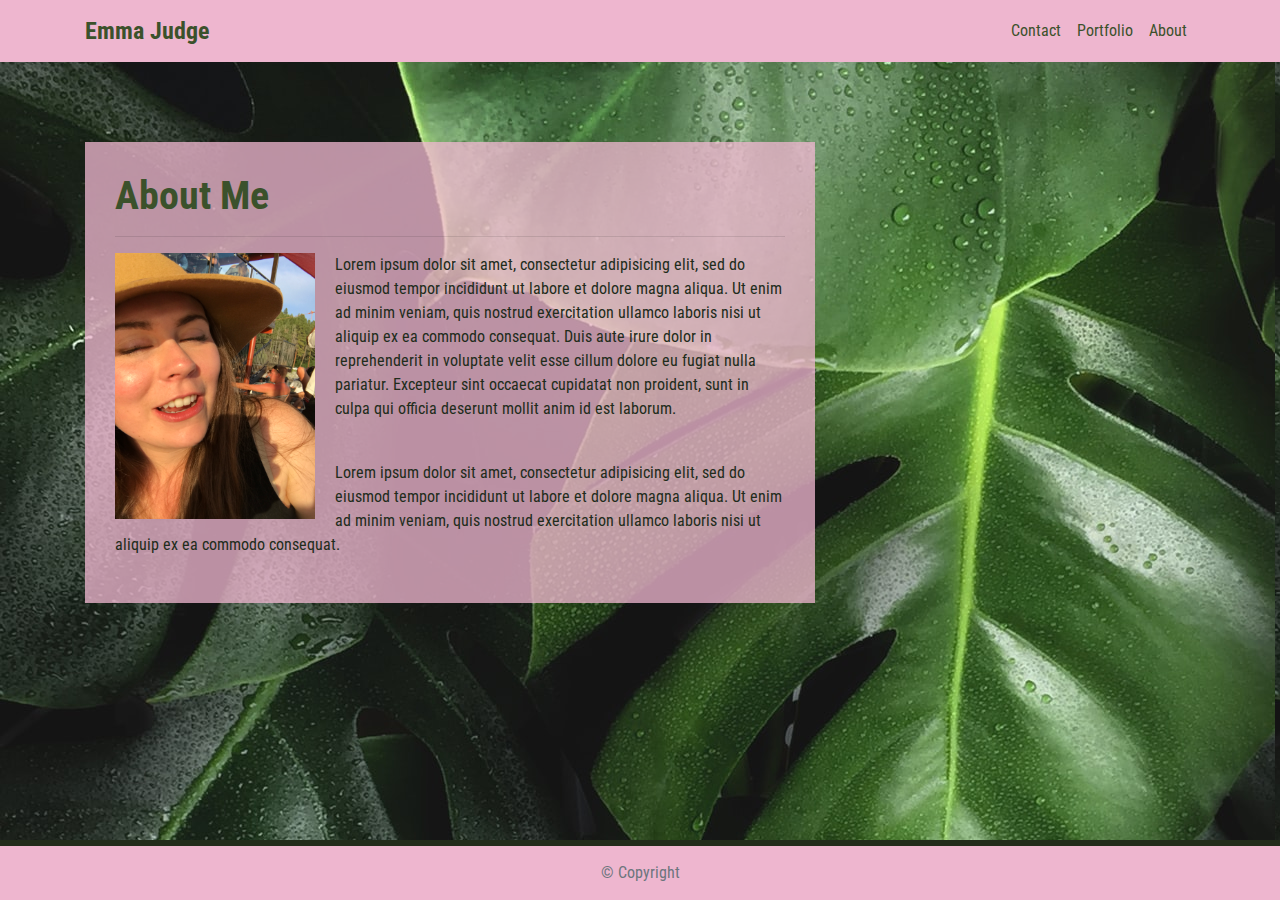
<file: index.html>
<!DOCTYPE html>
<html lang="en-us">

<head>
    <meta charset="UTF-8">
    <meta name="viewport" content="width=device-width, initial-scale=1.0">
    <meta http-equiv="X-UA-Compatible" content="ie=edge">
    <title>emma judge | about</title> 
       <!-- Boostrap Stylesheet -->
       <link rel="stylesheet" href="https://maxcdn.bootstrapcdn.com/bootstrap/4.0.0/css/bootstrap.min.css">
       <!-- Google Fonts -->
      <link href="https://fonts.googleapis.com/css?family=Roboto+Condensed|Vibes&display=swap" rel="stylesheet"> 
    <!-- Our own CSS stylesheet -->
    <link rel="stylesheet" href="assets/css/style.css" media="screen">
</head>

<body>
    <nav class="navbar navbar-expand-lg">
        <div class="container">
            <!-- Brand and toggle get grouped for better mobile display --> <a class="navbar-brand" href="/"
                id="logo">Emma Judge</a> <button class="navbar-toggler" type="button" data-toggle="collapse"
                data-target="#navbarTogglerDemo01" aria-controls="navbarTogglerDemo01" aria-expanded="true"
                aria-label="Toggle navigation"> <span class="navbar-toggler-icon"></span> </button>
            <!-- Collect the nav links, forms, and other content for toggling -->
            <div class="collapse navbar-collapse" id="navbarTogglerDemo01">
                <ul class="navbar-nav ml-auto mt-2 mt-lg-0">
                    <li class="nav-item"> <a class="nav-link" href="contact.html">Contact</a> </li>
                    <li class="nav-item"> <a class="nav-link" href="portfolio.html">Portfolio</a> </li>
                    <li class="nav-item active"> <a class="nav-link" href="index.html">About</a> </li>
                </ul>
            </div> <!-- /.navbar-collapse -->
        </div> <!-- /.container -->
    </nav> <!-- End of navbar -->
    
    <!-- Start of container -->
    <main class="container">
        <section class="row">
            <div class="col-md-8">
                <article class="block">
                    <h1 class="block-header">About Me</h1>
                    <hr /> <img src="assets/images/Emma.JPG" alt="" id="about-image" />
                    <p>Lorem ipsum dolor sit amet, consectetur adipisicing elit, sed do eiusmod tempor incididunt ut
                        labore et dolore magna aliqua. Ut enim ad minim veniam, quis nostrud exercitation ullamco
                        laboris nisi ut aliquip ex ea commodo consequat. Duis aute irure dolor in reprehenderit in
                        voluptate velit esse cillum dolore eu fugiat nulla pariatur. Excepteur sint occaecat cupidatat
                        non proident, sunt in culpa qui officia deserunt mollit anim id est laborum.</p> <br />
                    <p>Lorem ipsum dolor sit amet, consectetur adipisicing elit, sed do eiusmod tempor incididunt ut
                        labore et dolore magna aliqua. Ut enim ad minim veniam, quis nostrud exercitation ullamco
                        laboris nisi ut aliquip ex ea commodo consequat. </p>
                </article>
            </div>
        </section>
    </main> <!-- End of container -->
    <!-- Start of footer -->
    <footer class="footer">
        <div class="two-toned-footer-color"></div>
        <p class="text-muted text-muted-footer text-center"> &copy; Copyright </p>
    </footer> <!-- End of footer -->
    <!-- jQuery CDN -->
    <script type="text/javascript" src="https://cdnjs.cloudflare.com/ajax/libs/jquery/3.2.1/jquery.min.js"></script>
    <!-- Bootstrap CDN -->
    <script src="https://maxcdn.bootstrapcdn.com/bootstrap/4.0.0/js/bootstrap.min.js"></script>
</body>

</html>
</file>
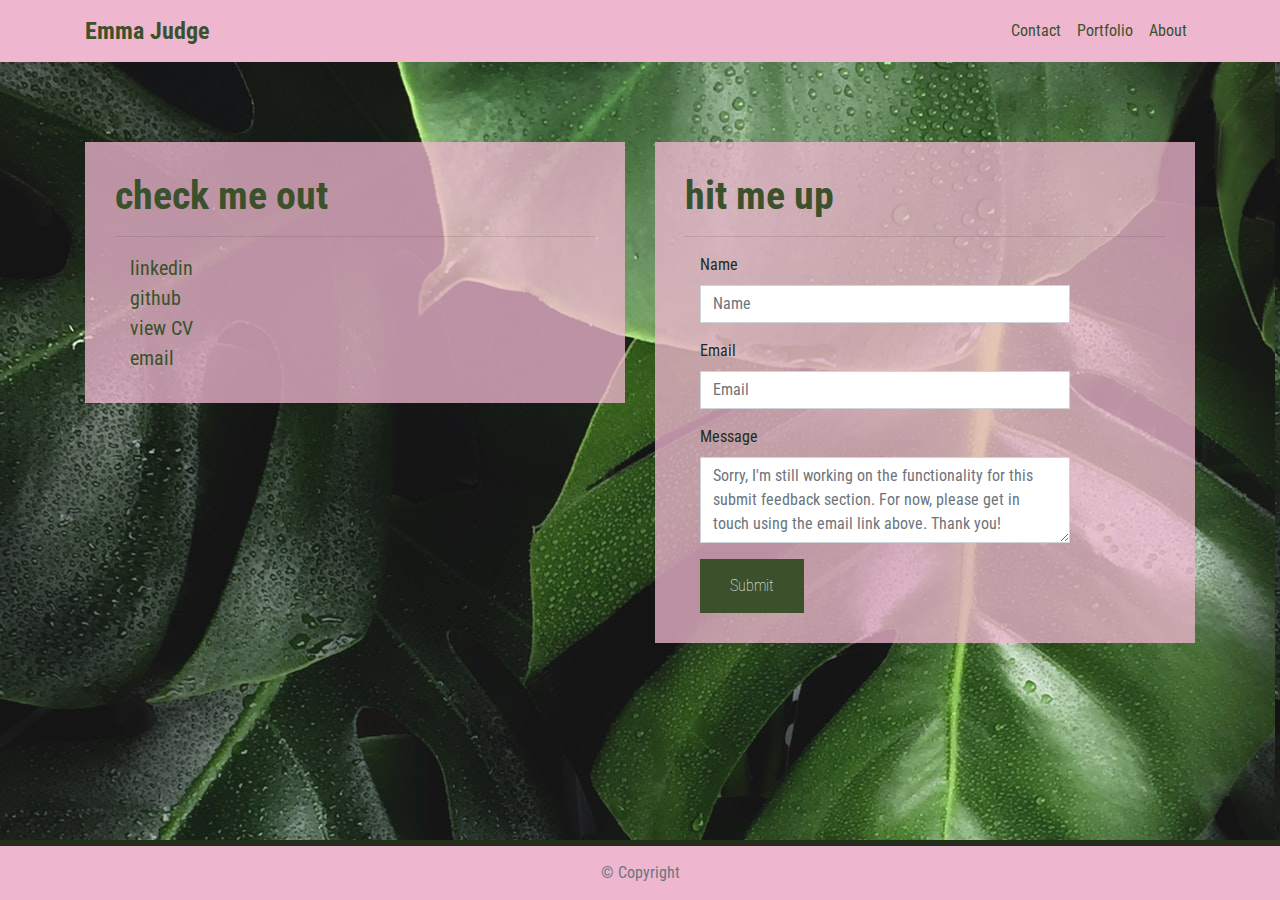
<file: contact.html>
<!DOCTYPE html>
<html lang="en-us">

<head>
    <meta charset="UTF-8">
    <meta name="viewport" content="width=device-width, initial-scale=1.0">
    <meta http-equiv="X-UA-Compatible" content="ie=edge">
    <title>emma judge | contact</title>
    <!-- Boostrap Stylesheet -->
    <link rel="stylesheet" href="https://maxcdn.bootstrapcdn.com/bootstrap/4.0.0/css/bootstrap.min.css">
    <!-- Google Fonts -->
    <link href="https://fonts.googleapis.com/css?family=Roboto+Condensed|Vibes&display=swap" rel="stylesheet">
    <!-- Our own CSS stylesheet -->
    <link rel="stylesheet" href="assets/css/style.css" media="screen">
</head>

<body>
    <nav class="navbar navbar-expand-lg">
        <div class="container">
            <!-- Brand and toggle get grouped for better mobile display --> <a class="navbar-brand" href="index.html"
                id="logo">Emma Judge</a> <button class="navbar-toggler" type="button" data-toggle="collapse"
                data-target="#navbarTogglerDemo01" aria-controls="navbarTogglerDemo01" aria-expanded="false"
                aria-label="Toggle navigation"> <span class="navbar-toggler-icon"></span> </button>
            <!-- Collect the nav links, forms, and other content for toggling -->
            <div class="collapse navbar-collapse" id="navbarTogglerDemo01">
                <ul class="navbar-nav ml-auto mt-2 mt-lg-0">
                    <li class="nav-item"> <a class="nav-link active" href="contact.html">Contact</a> </li>
                    <li class="nav-item"> <a class="nav-link" href="portfolio.html">Portfolio</a> </li>
                    <li class="nav-item"> <a class="nav-link" href="index.html">About</a> </li>
                </ul>
            </div> <!-- /.navbar-collapse -->
        </div> <!-- /.container -->
    </nav> <!-- End of navbar -->
    <!-- Start of container -->
    <main class="container">
        <section class="row">
            <div class="col-md-6">
                <form class="block form-horizontal">
                    <h1 class="block-header">check me out</h1>
                    <hr />
                    <div class="col-sm-6">
                        <a class="contact-link" href="https://www.linkedin.com/in/emmalyn-judge/">linkedin</a>
                    </div>
                    <div class="col-sm-6">
                        <a class="contact-link" href="https://github.com/emmajudge">github</a>
                    </div>
                    <div class="col-sm-6">
                        <a class="contact-link" href="./assets/Emmalyn Judge_resume.pdf">view CV</a>
                    </div>
                    <div class="col-sm-6">
                        <a class="contact-link" href="mailto:emmalyn.judge@icloud.com">email</a>
                    </div>
                </form>
            </div>
            <div class="col-md-6">
                <form class="block form-horizontal">
                    <h1 class="block-header">hit me up</h1>
                    <hr />
                    <div class="form-group"> <label for="name" class="col-sm-2 control-label">Name</label>
                        <div class="col-sm-10"> <input type="email" class="form-control" id="name" placeholder="Name">
                        </div>
                    </div>
                    <div class="form-group"> <label for="email" class="col-sm-2 control-label">Email</label>
                        <div class="col-sm-10"> <input type="password" class="form-control" id="email"
                                placeholder="Email"> </div>
                    </div>
                    <div class="form-group"> <label class="col-sm-2 control-label" for="msg">Message</label>
                        <div class="col-sm-10"> <textarea id="msg" class="form-control" rows="3"
                                placeholder="Sorry, I'm still working on the functionality for this submit feedback section. For now, please get in touch using the email link above. Thank you!"></textarea> </div>
                    </div> <button class="submit-btn">Submit</button>
                </form>
            </div>
        </section>

    </main> <!-- End of container -->
    <!-- Start of footer -->
    <footer class="footer">
        <div class="two-toned-footer-color"></div>
        <p class="text-muted text-muted-footer text-center"> &copy; Copyright </p>
    </footer> <!-- End of footer -->
    <!-- jQuery CDN -->
    <script type="text/javascript" src="https://cdnjs.cloudflare.com/ajax/libs/jquery/3.2.1/jquery.min.js"></script>
    <!-- Bootstrap CDN -->
    <script src="https://maxcdn.bootstrapcdn.com/bootstrap/4.0.0/js/bootstrap.min.js"></script>
    </script>
</body>

</html>
</file>
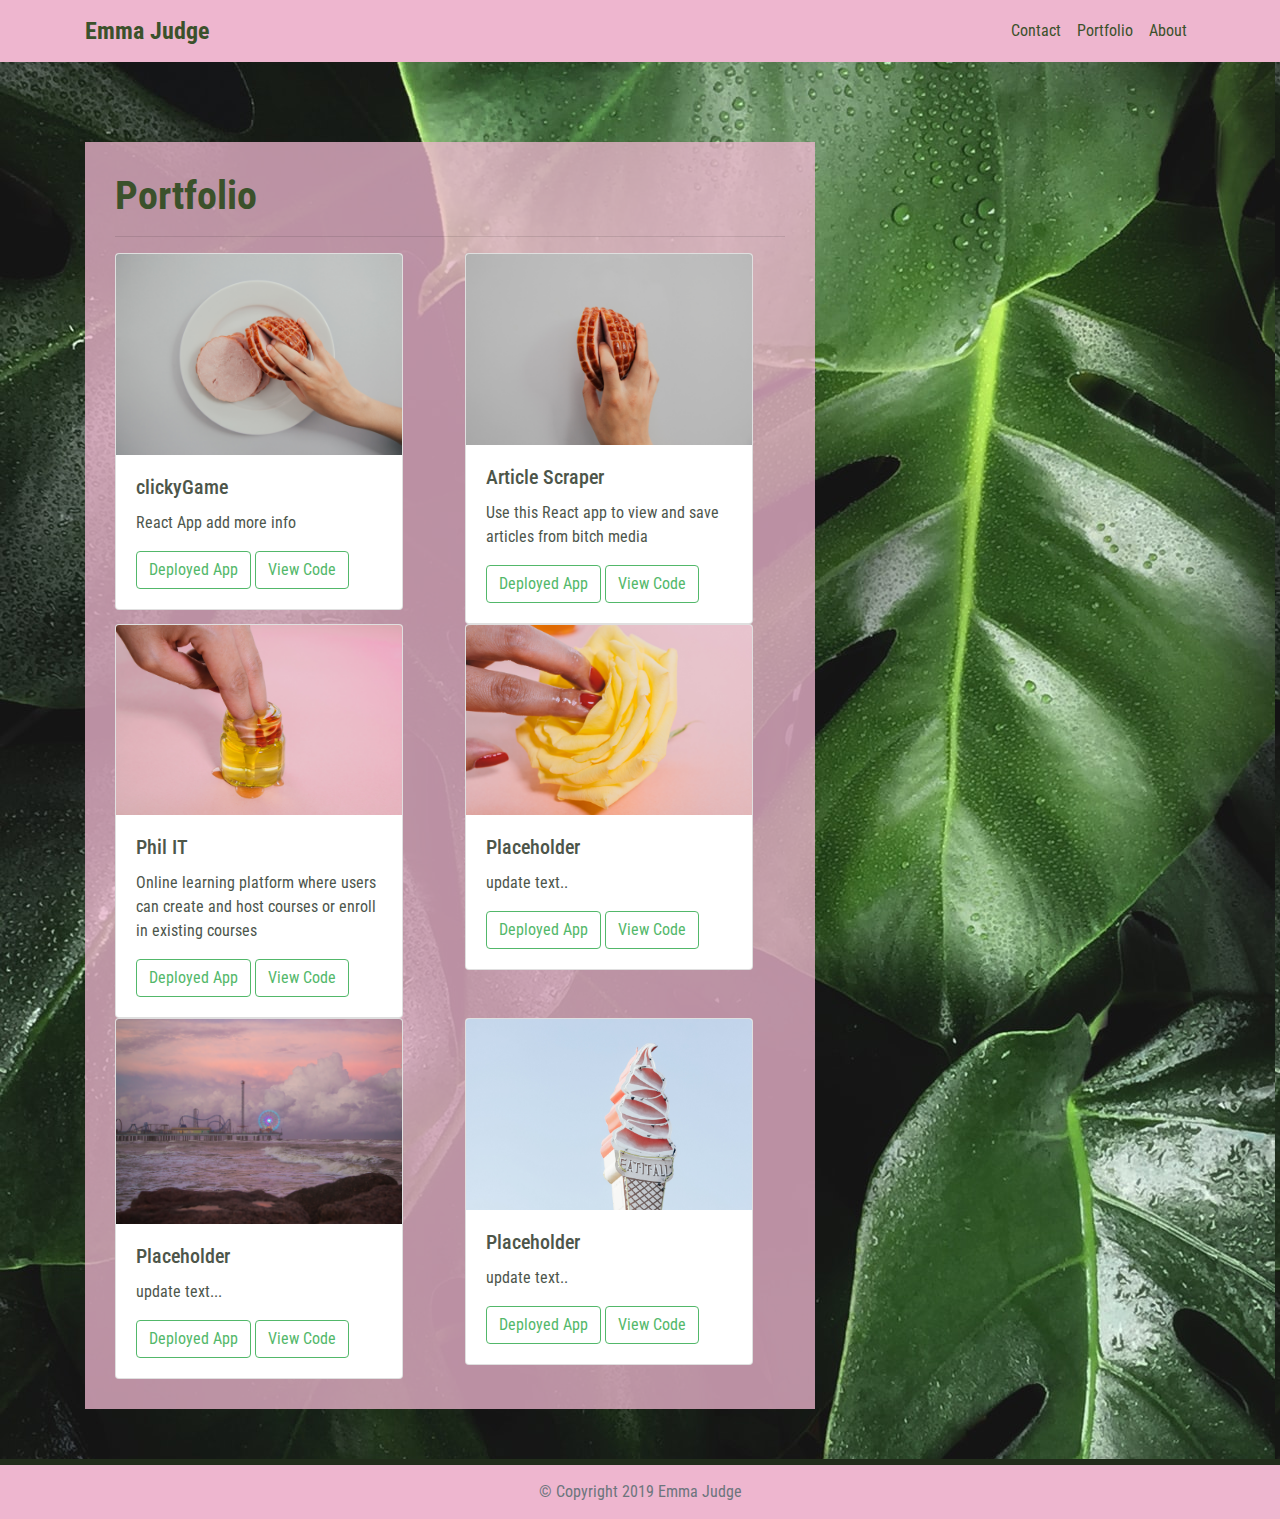
<file: portfolio.html>
<!DOCTYPE html>
<html lang="en-us">

<head>
    <meta charset="UTF-8">
    <meta name="viewport" content="width=device-width, initial-scale=1.0">
    <meta http-equiv="X-UA-Compatible" content="ie=edge">
    <title>emma judge | portfolio</title>
    <!-- Boostrap Stylesheet -->
    <link rel="stylesheet" href="https://maxcdn.bootstrapcdn.com/bootstrap/4.0.0/css/bootstrap.min.css">
    <!-- Google Fonts -->
    <link href="https://fonts.googleapis.com/css?family=Roboto+Condensed|Vibes&display=swap" rel="stylesheet">
    <!-- Our own CSS stylesheet -->
    <link rel="stylesheet" href="assets/css/style.css" media="screen">
</head>

<body>
    <nav class="navbar navbar-expand-lg">
        <div class="container">
            <!-- Brand and toggle get grouped for better mobile display --> <a class="navbar-brand" href="index.html"
                id="logo">Emma Judge</a> <button class="navbar-toggler" type="button" data-toggle="collapse"
                data-target="#navbarTogglerDemo01" aria-controls="navbarTogglerDemo01" aria-expanded="false"
                aria-label="Toggle navigation"> <span class="navbar-toggler-icon"></span> </button>
            <!-- Collect the nav links, forms, and other content for toggling -->
            <div class="collapse navbar-collapse" id="navbarTogglerDemo01">
                <ul class="navbar-nav ml-auto mt-2 mt-lg-0">
                    <li class="nav-item"> <a class="nav-link" href="contact.html">Contact</a> </li>
                    <li class="nav-item active"> <a class="nav-link" href="portfolio.html">Portfolio</a> </li>
                    <li class="nav-item"> <a class="nav-link" href="index.html">About</a> </li>
                </ul>
            </div> <!-- /.navbar-collapse -->
        </div> <!-- /.container -->
    </nav> <!-- End of navbar -->
    <!-- Start of container -->
    <div class="container">
        <main class="row">
            <div class="col-md-8">
                <article class="block">
                    <h1 class="block-header">Portfolio</h1>
                    <hr />
                    <div class="row">
                        <div class="col-sm-6 col-md-12 col-lg-6">
                            <div class="card" style="width: 18rem;">
                                <img src="./assets/images/finger.jpg" class="card-img-top" alt="...">
                                <div class="card-body">
                                    <h5 class="card-title">clickyGame</h5>
                                    <p class="card-text">React App add more info</p>
                                    <a href="https://emmajudge.github.io/clickyGame/" target="_blank"
                                        class="btn btn-outline-success">Deployed App</a>
                                    <a href="https://github.com/emmajudge/clickyGame" target="_blank"
                                        class="btn btn-outline-success">View Code</a>
                                </div>
                            </div>
                        </div>
                        <div class="col-sm-6 col-md-12 col-lg-6">
                            <div class="card" style="width: 18rem;">
                                <img src="./assets/images/finger2.jpg" class="card-img-top" alt="...">
                                <div class="card-body">
                                    <h5 class="card-title">Article Scraper</h5>
                                    <p class="card-text">Use this React app to view and save articles from bitch media
                                    </p>
                                    <a href="https://bitch-news.herokuapp.com/" target="_blank"
                                        class="btn btn-outline-success">Deployed App</a>
                                    <a href="https://github.com/emmajudge/news" target="_blank"
                                        class="btn btn-outline-success">View Code</a>
                                </div>
                            </div>
                        </div>
                    </div>
                    <div class="row">
                        <div class="col-sm-6 col-md-12 col-lg-6">
                            <div class="card" style="width: 18rem;">
                                <img src="./assets/images/flower.jpg" class="card-img-top" alt="...">
                                <div class="card-body">
                                    <h5 class="card-title">Phil IT</h5>
                                    <p class="card-text">Online learning platform where users can create and host courses or enroll in existing
                                        courses</p>
                                    <a href="https://learning-platform6148.herokuapp.com/" target="_blank"
                                        class="btn btn-outline-success">Deployed App</a>
                                    <a href="https://github.com/emmajudge/projectTwo" target="_blank"
                                        class="btn btn-outline-success">View Code</a>
                                </div>
                            </div>
                        </div>
                        <div class="col-sm-6 col-md-12 col-lg-6">
                            <div class="card" style="width: 18rem;">
                                <img src="./assets/images/flower2.jpg" class="card-img-top" alt="...">
                                <div class="card-body">
                                    <h5 class="card-title">Placeholder</h5>
                                    <p class="card-text">update text..</p>
                                    <a href="..." target="_blank" class="btn btn-outline-success">Deployed App</a>
                                    <a href="..." target="_blank" class="btn btn-outline-success">View Code</a>
                                </div>
                            </div>
                        </div>
                    </div>
                    <div class="row">
                            <div class="col-sm-6 col-md-12 col-lg-6">
                                    <div class="card" style="width: 18rem;">
                                        <img src="./assets/images/boardwalk.jpg" class="card-img-top" alt="...">
                                        <div class="card-body">
                                            <h5 class="card-title">Placeholder</h5>
                                            <p class="card-text">update text...</p>
                                            <a href="..." target="_blank"
                                                class="btn btn-outline-success">Deployed App</a>
                                            <a href="..." target="_blank"
                                                class="btn btn-outline-success">View Code</a>
                                        </div>
                                    </div>
                                </div>
                                <div class="col-sm-6 col-md-12 col-lg-6">
                                    <div class="card" style="width: 18rem;">
                                        <img src="./assets/images/cone.jpg" class="card-img-top" alt="...">
                                        <div class="card-body">
                                            <h5 class="card-title">Placeholder</h5>
                                            <p class="card-text">update text..</p>
                                            <a href="..." target="_blank" class="btn btn-outline-success">Deployed App</a>
                                            <a href="..." target="_blank" class="btn btn-outline-success">View Code</a>
                                        </div>
                                    </div>
                                </div>
                    </div>
                </article>
            </div>
        </main>
    </div> <!-- End of container -->
    <!-- Start of footer -->
    <footer class="footer">
        <div class="two-toned-footer-color"></div>
        <p class="text-muted text-muted-footer text-center"> &copy; Copyright 2019 Emma Judge </p>
    </footer> <!-- End of footer -->
    <!-- jQuery CDN -->
    <script type="text/javascript" src="https://cdnjs.cloudflare.com/ajax/libs/jquery/3.2.1/jquery.min.js"></script>
    <!-- Bootstrap CDN -->
    <script src="https://maxcdn.bootstrapcdn.com/bootstrap/4.0.0/js/bootstrap.min.js"></script>
    </script>
</body>

</html>
</file>
<file: assets/css/style.css>
/* --- STYLES FOR ALL PAGES --- */ 
body {   
  /* Typography */   
  font-family: Arial, "Helvetica Neue", Helvetica, sans-serif;
  font-family: 'Roboto Condensed', sans-serif; 
  color: #1d2618;
  color: #212c1b;    
  /* Visual */   
  background-image: url("../images/palm.jpg"); 
}

html {   
  /* Positioning */   
  position: relative;   
  /* Box-model */   
  min-height: 100%; 
} 

/* add space for fixed nav */ 

main {   
  margin: 80px 0; 
} 
/* create styles for use for all white main boxes */ 

.block {   
  background-color: #eeb6cfc4;   
  padding: 30px;   
  margin-bottom: 30px; 
} 

.block-header {   
  /* Typography */   
  color: #3b512b; 
  font-family: Georgia, Times, "Times New Roman", serif; 
  font-family: 'Roboto Condensed', sans-serif;  
  font-weight: bold; 
} 
/* NAV START */ 
#logo {   
  font-family: Georgia, Times, "Times New Roman", serif; 
  font-family: 'Roboto Condensed', sans-serif;
  /* Typography */   
  font-size: 24px;   
  font-weight: bold;   
  color: #3b512b;   
  /* Visual */   
  /* background: #4aaaa5;  */
  /* height: 60px;
  margin-left: 70px;
  padding-top: 20px;
  padding-bottom: 5px; */
} 

/* override bootstrap hover color and border */ 
.navbar-right-custom {
  padding-top: 6px;
  padding-right: 20px;
  font-family: Georgia, Times, "Times New Roman", serif; 
  font-family: 'Roboto Condensed', sans-serif;
  font-weight: lighter;
}

a.nav-link {
  color: #3b512b;
}
.navbar-nav > li > a:hover {   
  color: #3b512ba8; 
} 

.navbar {   
  background: #eeb6cf;   
  border: none; 
} 

button.navbar-toggler {
  background-color: #3b512be3; 
}

/* media query for nav background color change */ 

@media only screen and (max-width: 767px) {   
  .navbar-header {     
    background-color: #7b996c;   
  } 
} 
  /* END NAV */ 
  
  /* CONNECT W/ ME CSS */ 
  .connect-header {   
    /* Typography */   
    font-size: 25px; 
  } 

  .connect-photo {   
    /* Box-model */   
    width: 55px;   
    height: 55px; 
  } 

  #images {   
    /* Box-model */   
    padding-top: 15px;   
    /* Typography */   
    text-align: center; 
  } 
  /* END CONNECT W/ ME */ 
  
  /* BEGIN FOOTER */ 
  .footer {   
    /* Positioning */   
    position: absolute;   
    bottom: 0;   
    /* Box-model */   
    width: 100%;   
    height: 60px;   
    /* Visual */   
    background-color: #eeb6cf; 
  } 

  .text-muted-footer {   
    /* Box-model */   
    margin-top: 15px;   
    /* Typography */   
    color: #fff; 
  } 

  .two-toned-footer-color {   
    /* Box-model */   
    height: 6px;   
    padding-top: 3px;   
    /* Visual */   
    background-color: #212c1b; 
  } 

  /* END FOOTER */ 
  /* --- END STYLES FOR ALL PAGES --- */ 

  /* --- PAGE-SPECIFIC STYLES --- */ 
  /* ABOUT-ME PAGE */ 
  /* .about-me-header {   
  margin-bottom: 33px;   
  font-family: Georgia, Times, "Times New Roman", serif; 
  font-family: 'Roboto Condensed', sans-serif;    
  font-size: 32px;   
  font-weight: bold;   
  color: #4aaaa5; 
}  */

  #about-image {   
    /* Positioning */   
    float: left;   
    /* Box-model */   
    width: 200px;   
    margin: 0 20px 10px 0; 
  } 
  /* END ABOUT-ME PAGE */ 
  
  /* PORTFOLIO PAGE */ 
  .port-image {   
    margin: 20px auto; 
  } 

  .card-body {
    opacity: .8;
  }

  /* END PORTFOLIO PAGE */ 
  /* CONTACT FORM PAGE  */ 
  a.contact-link{
    font-size: 20px;
    color: #3b512b
  }

  .form-control {   
    /* give input boxes right angles */   
    border-radius: 0;   
    /* keep from horizontally resizing text area */   
    min-width: 100%;   
    max-width: 100%; 
  } 

  .submit-btn {   
    /* Box-model */   
    padding: 15px 30px;   
    font-size: 16px;   
    font-weight: lighter; 
    margin-left: 15px;   
    /* Typography */   
    color: #fff;  
    /* Visual */   
    background-color: #3b512b;   
    border: 0; 
  } 

  .submit-btn:hover {   
    opacity: .7; 
  } 
  
  /* END CONTACT FORM PAGE */
</file>
